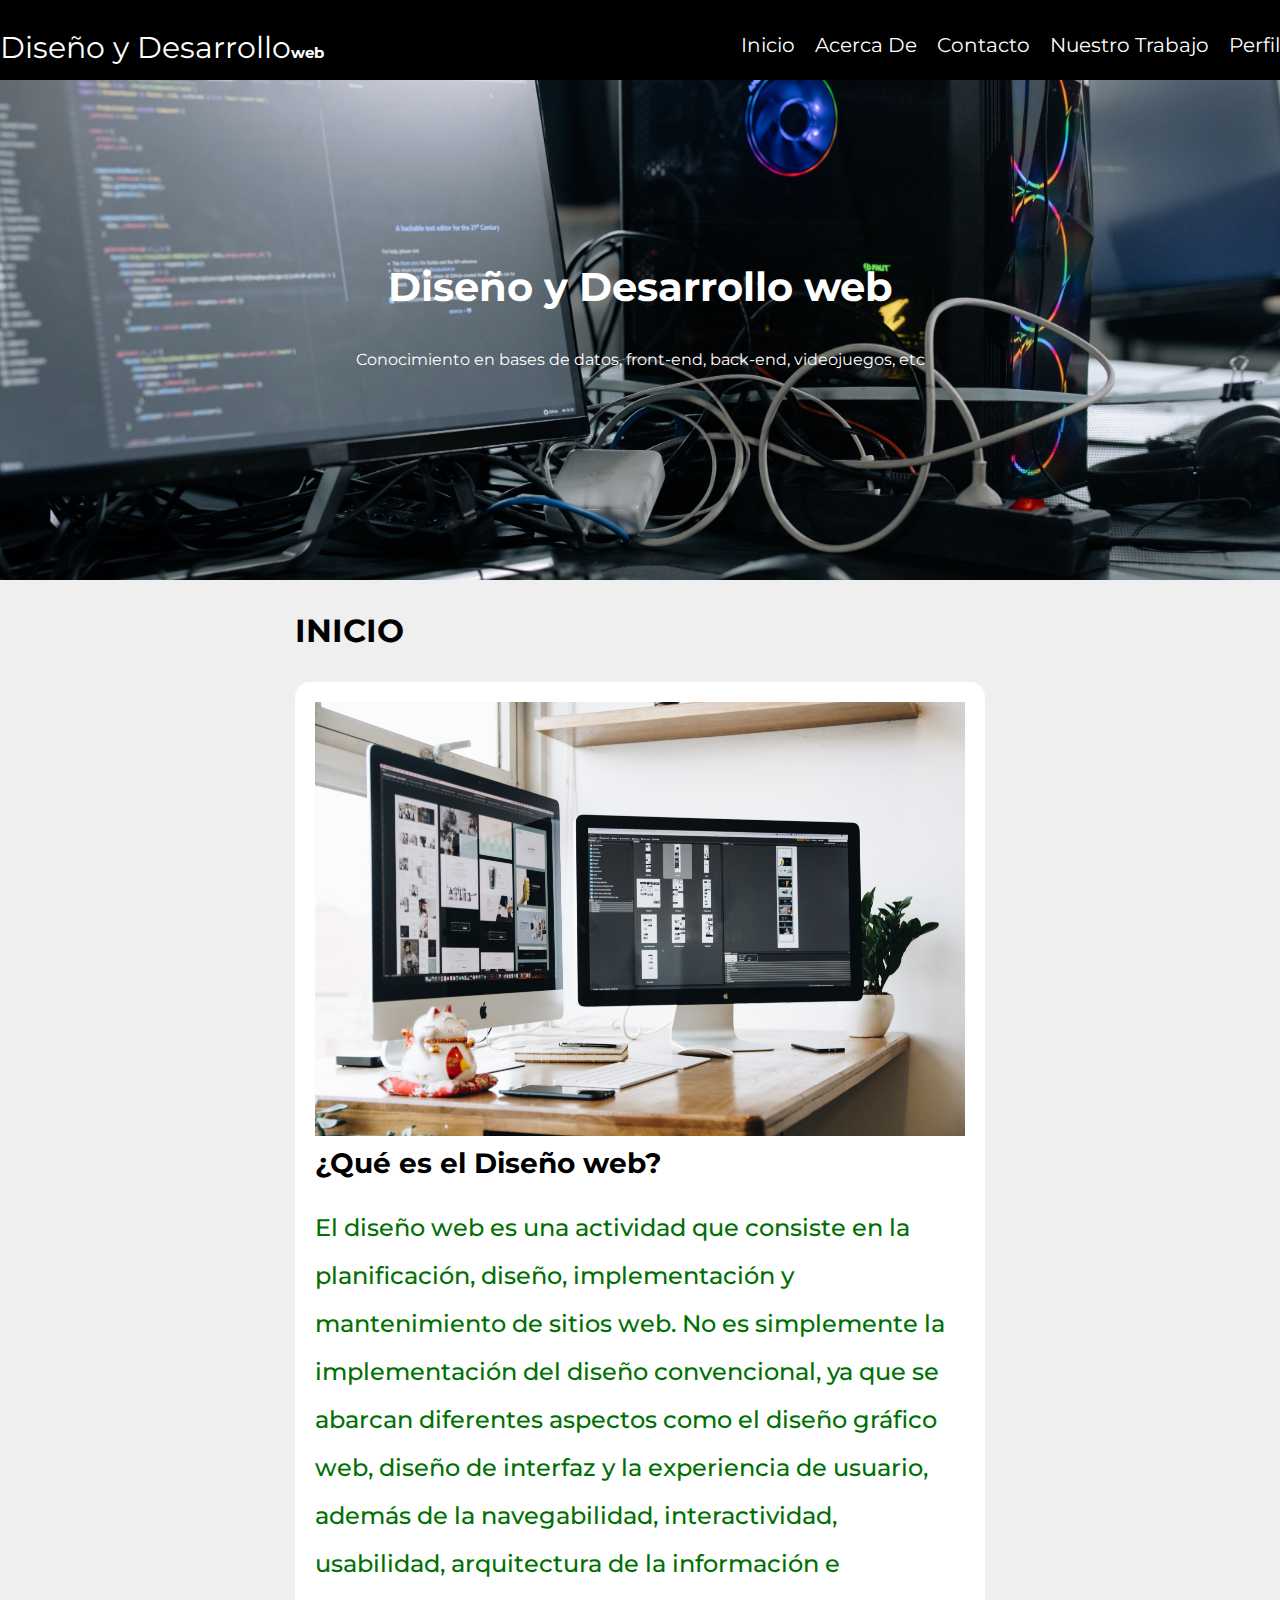
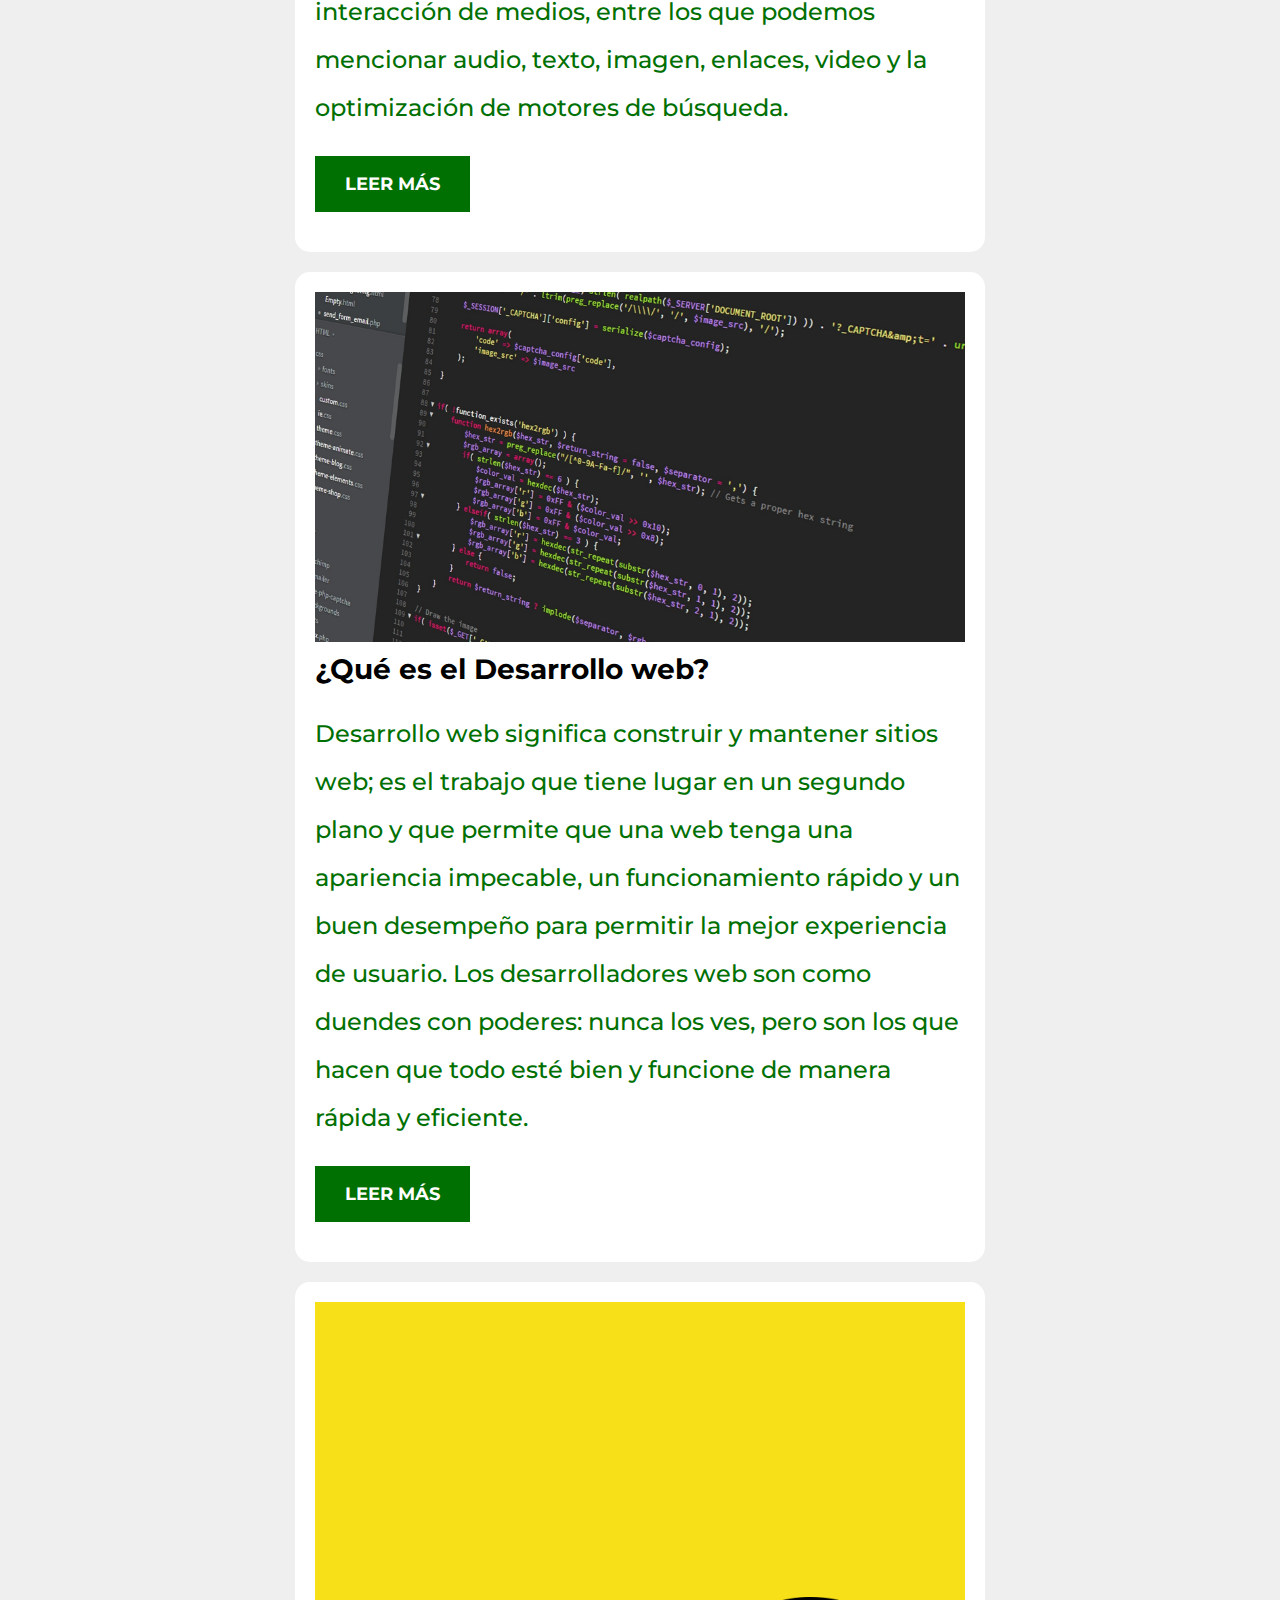
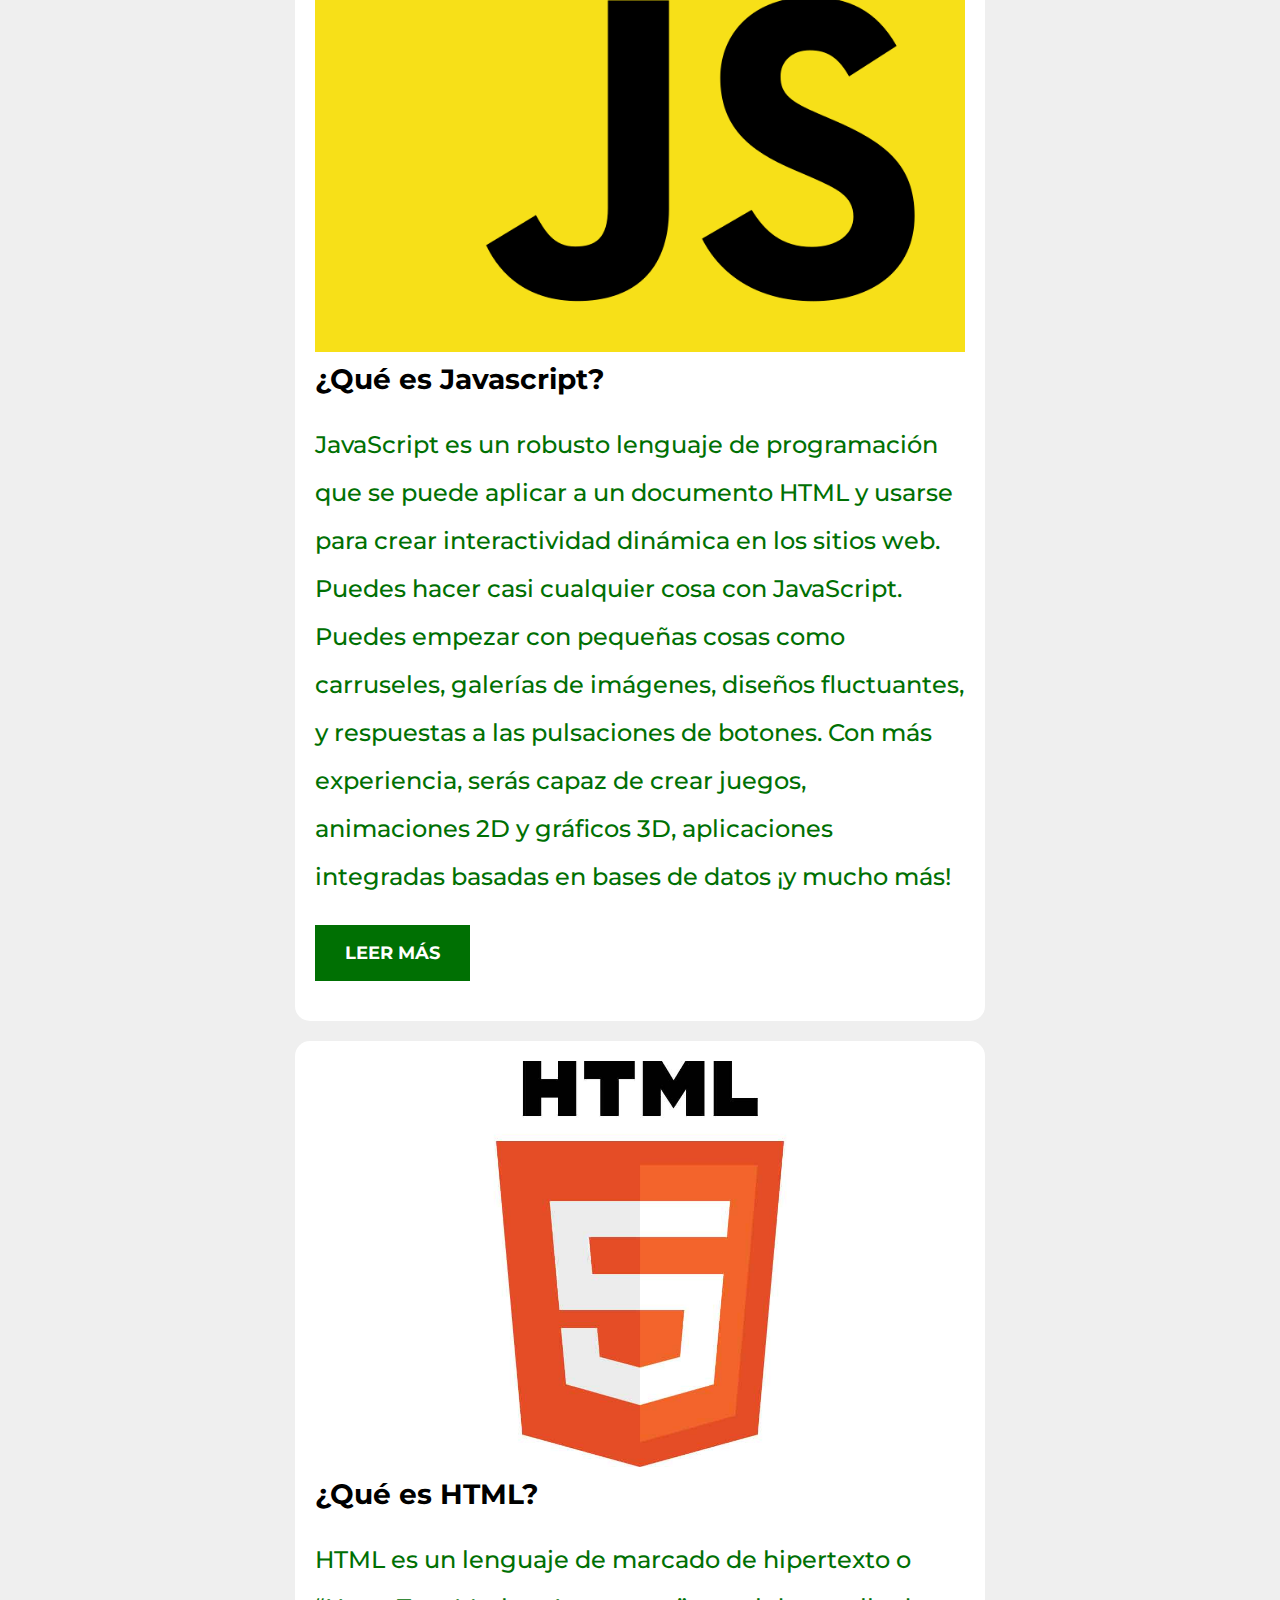
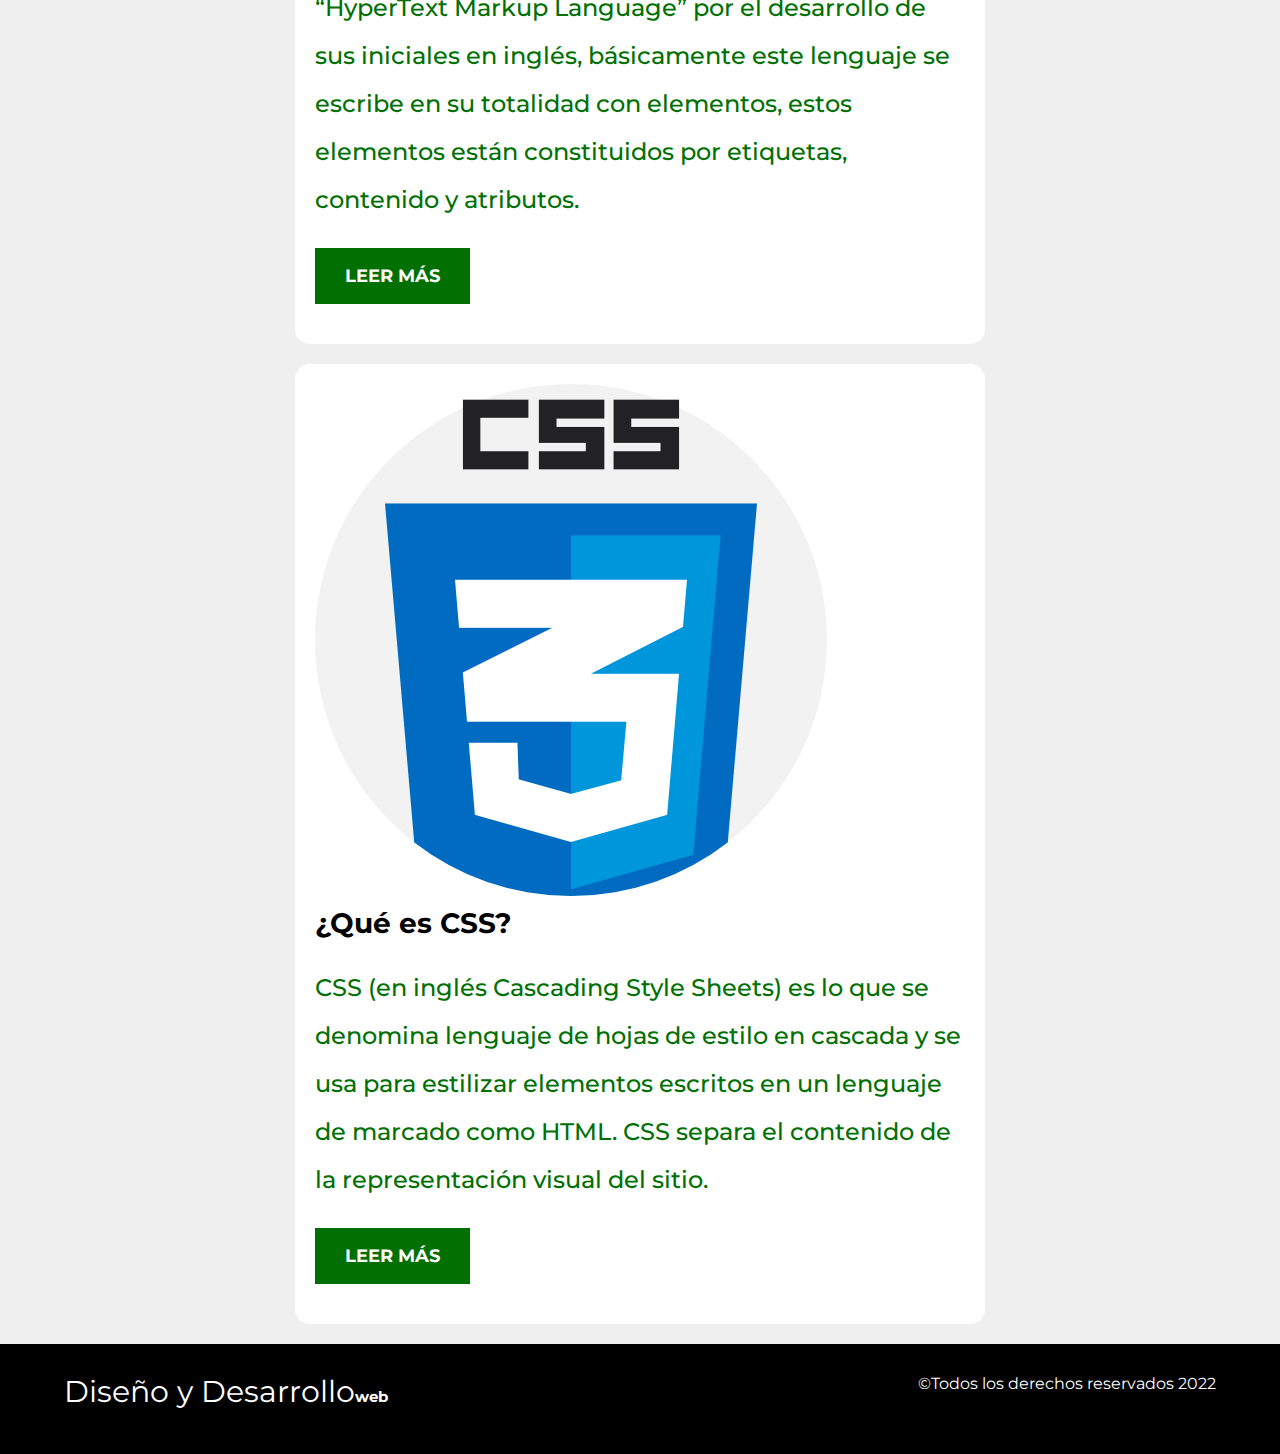
<file: TEMPLATES/index.html>
<!DOCTYPE html>
<html lang="en">
<head>
    <meta charset="UTF-8">
    <meta http-equiv="X-UA-Compatible" content="IE=edge">
    <meta name="viewport" content="width=device-width, initial-scale=1.0">
    <title>Inicio</title>
    <!--Fuente-->
    <link rel="preconnect" href="https://fonts.googleapis.com">
    <link rel="preconnect" href="https://fonts.gstatic.com" crossorigin>
    <link href="https://fonts.googleapis.com/css2?family=Montserrat:wght@400;700&display=swap" rel="stylesheet">
    <!--Estilos-->
    <link rel="stylesheet" href="../CSS/normalize.css">
    <link rel="stylesheet" href="../CSS/styles.css">
    <!--Favicon-->
    <link rel="apple-touch-icon" sizes="57x57" href="/IMG/favicon.ico/apple-icon-57x57.png">
    <link rel="apple-touch-icon" sizes="60x60" href="/IMG/favicon.ico/apple-icon-60x60.png">
    <link rel="apple-touch-icon" sizes="72x72" href="/IMG/favicon.ico/apple-icon-72x72.png">
    <link rel="apple-touch-icon" sizes="76x76" href="/IMG/favicon.ico/apple-icon-76x76.png">
    <link rel="apple-touch-icon" sizes="114x114" href="/IMG/favicon.ico/apple-icon-114x114.png">
    <link rel="apple-touch-icon" sizes="120x120" href="/IMG/favicon.ico/apple-icon-120x120.png">
    <link rel="apple-touch-icon" sizes="144x144" href="/IMG/favicon.ico/apple-icon-144x144.png">
    <link rel="apple-touch-icon" sizes="152x152" href="/IMG/favicon.ico/apple-icon-152x152.png">
    <link rel="apple-touch-icon" sizes="180x180" href="/IMG/favicon.ico/apple-icon-180x180.png">
    <link rel="icon" type="image/png" sizes="192x192"  href="/IMG/favicon.ico/android-icon-192x192.png">
    <link rel="icon" type="image/png" sizes="32x32" href="/IMG/favicon.ico/favicon-32x32.png">
    <link rel="icon" type="image/png" sizes="96x96" href="/IMG/favicon.ico/favicon-96x96.png">
    <link rel="icon" type="image/png" sizes="16x16" href="/IMG/favicon.ico/favicon-16x16.png">
    <link rel="manifest" href="/IMG/favicon.ico/manifest.json">
    <meta name="msapplication-TileColor" content="#ffffff">
    <meta name="msapplication-TileImage" content="/IMG/favicon.ico/ms-icon-144x144.png">
    <meta name="theme-color" content="#ffffff">
</head>
<body>
    <header class="header">
        <div class="barra">
            <a class="logo" href="index.html">
                <h1 class="logo__nombre no-margin centrar-texto">Diseño y Desarrollo<span class="logo__bold">web</span></h1>
            </a>

            <nav class="navegacion">
                <a href="index.html" class="nav-en">Inicio</a>
                <a href="AcercaDe.html" class="nav-en">Acerca De</a>
                <a href="Contacto.html" class="nav-en">Contacto</a>
                <a href="nuestro_trabajo.html" class="nav-en">Nuestro Trabajo</a>
                <a href="../PHP/Perfil.php" class="nav-en">Perfil</a>
            </nav>
        </div>

        <div class="header_img">
            <div class="hd-text">
                <h2>Diseño y Desarrollo web</h2>
                <p>Conocimiento en bases de datos, front-end, back-end, videojuegos, etc</p>
            </div>
        </div>
       
    </header>

    <div class="contendor contenido-principal">
        <main class="info">
            <h3>INICIO</h3>

            <article class="entrada">
                <div class="entrada__imagen">
                    <picture>
                        <img src="/IMG/program3.jpg" alt="imagen1">
                    </picture>
                </div>

                <div class="entrada-contenido">
                    <h4 class="no-margin">¿Qué es el Diseño web?</h4>
                    <p>El diseño web es una actividad que consiste en la planificación, diseño, implementación y mantenimiento de sitios web. No es simplemente la implementación del diseño convencional, ya que se abarcan diferentes aspectos como el diseño gráfico web, diseño de interfaz y la experiencia de usuario, además de la navegabilidad, interactividad, usabilidad, arquitectura de la información e interacción de medios, entre los que podemos mencionar audio, texto, imagen, enlaces, video y la optimización de motores de búsqueda.</p>
                    <a href="Entrada.html" class="boton">Leer más</a>
                </div>
            </article>

            <article class="entrada">
                <div class="entrada__imagen">
                    <picture>
                        <img src="/IMG/program4.jpg" alt="imagen2">
                    </picture>
                </div>

                <div class="entrada-contenido">
                    <h4 class="no-margin">¿Qué es el Desarrollo web?</h4>
                    <p>Desarrollo web significa construir y mantener sitios web; es el trabajo que tiene lugar en un segundo plano y que permite que una web tenga una apariencia impecable, un funcionamiento rápido y un buen desempeño para permitir la mejor experiencia de usuario. Los desarrolladores web son como duendes con poderes: nunca los ves, pero son los que hacen que todo esté bien y funcione de manera rápida y eficiente.</p>
                    <a href="#" class="boton">Leer más</a>
                </div>

            </article>

            <article class="entrada">
                <div class="entrada__imagen">
                    <picture>
                        <img src="/IMG/js.png" alt="JavaScript">
                    </picture>
                </div>

                <div class="entrada-contenido">
                    <h4 class="no-margin">¿Qué es Javascript?</h4>
                    <p>JavaScript es un robusto lenguaje de programación que se puede aplicar a un documento HTML y usarse para crear interactividad dinámica en los sitios web. Puedes hacer casi cualquier cosa con JavaScript. Puedes empezar con pequeñas cosas como carruseles, galerías de imágenes, diseños fluctuantes, y respuestas a las pulsaciones de botones. Con más experiencia, serás capaz de crear juegos, animaciones 2D y gráficos 3D, aplicaciones integradas basadas en bases de datos ¡y mucho más!</p>
                    <a href="#" class="boton">Leer más</a>
                </div>

            </article>

            <article class="entrada">
                <div class="entrada__imagen">
                    <picture>
                        <img src="/IMG/html3.jpeg" alt="html">
                    </picture>
                </div>

                <div class="entrada-contenido">
                    <h4 class="no-margin">¿Qué es HTML?</h4>
                    <p>HTML es un lenguaje de marcado de hipertexto o “HyperText Markup Language” por el desarrollo de sus iniciales en inglés, básicamente este lenguaje se escribe en su totalidad con elementos, estos elementos están constituidos por etiquetas, contenido y atributos.</p>
                    <a href="#" class="boton">Leer más</a>
                </div>

            </article>

            <article class="entrada">
                <div class="entrada__imagen">
                    <picture>
                        <img src="/IMG/css.png" alt="css">
                    </picture>
                </div>

                <div class="entrada-contenido">
                    <h4 class="no-margin">¿Qué es CSS?</h4>
                    <p>CSS (en inglés Cascading Style Sheets) es lo que se denomina lenguaje de hojas de estilo en cascada y se usa para estilizar elementos escritos en un lenguaje de marcado como HTML. CSS separa el contenido de la representación visual del sitio.</p>
                    <a href="#" class="boton">Leer más</a>
                </div>

            </article>



        </main>
      
    </div>

    <footer class="footer">
        <div class="contenedor barra">
            <a class="logo" href="index.html">
                <h1 class="logo__nombre no-margin centrar-texto">Diseño y Desarrollo<span class="logo__bold">web</span></h1>
            </a>

            <p class="no-margin centrar-texto">
                ©Todos los derechos reservados 2022
            </p>
        </div>
    </footer>



    <script src="/JS/funciones.js" type="text/javascript"></script>
</body>
</html>
</file>
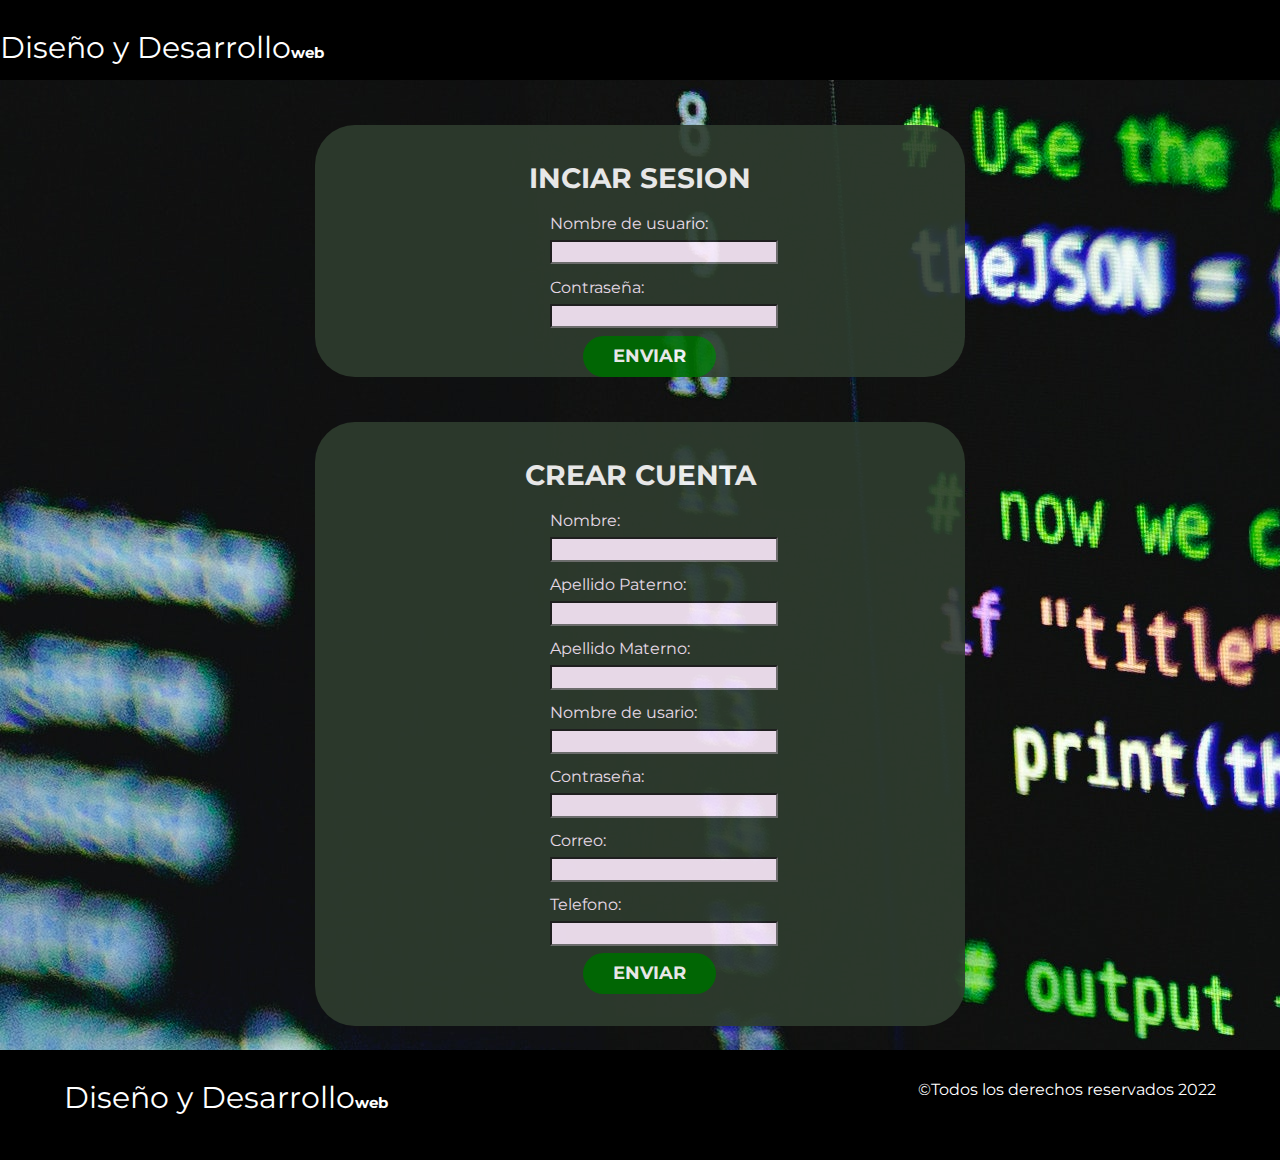
<file: TEMPLATES/Acceso.html>
<html lang="en">
<head>
    <meta charset="UTF-8">
    <meta http-equiv="X-UA-Compatible" content="IE=edge">
    <meta name="viewport" content="width=device-width, initial-scale=1.0">
    <title>Acceso</title>
    <link rel="preconnect" href="https://fonts.googleapis.com">
    <link rel="preconnect" href="https://fonts.gstatic.com" crossorigin>
    <link href="https://fonts.googleapis.com/css2?family=Montserrat:wght@400;700&display=swap" rel="stylesheet">
    <link rel="stylesheet" href="../CSS/normalize.css">
    <link rel="stylesheet" href="../CSS/styles.css">
    <link rel="stylesheet" href="../CSS/acceso.css">
    <link rel="apple-touch-icon" sizes="57x57" href="/IMG/favicon.ico/apple-icon-57x57.png">
    <link rel="apple-touch-icon" sizes="60x60" href="/IMG/favicon.ico/apple-icon-60x60.png">
    <link rel="apple-touch-icon" sizes="72x72" href="/IMG/favicon.ico/apple-icon-72x72.png">
    <link rel="apple-touch-icon" sizes="76x76" href="/IMG/favicon.ico/apple-icon-76x76.png">
    <link rel="apple-touch-icon" sizes="114x114" href="/IMG/favicon.ico/apple-icon-114x114.png">
    <link rel="apple-touch-icon" sizes="120x120" href="/IMG/favicon.ico/apple-icon-120x120.png">
    <link rel="apple-touch-icon" sizes="144x144" href="/IMG/favicon.ico/apple-icon-144x144.png">
    <link rel="apple-touch-icon" sizes="152x152" href="/IMG/favicon.ico/apple-icon-152x152.png">
    <link rel="apple-touch-icon" sizes="180x180" href="/IMG/favicon.ico/apple-icon-180x180.png">
    <link rel="icon" type="image/png" sizes="192x192"  href="/IMG/favicon.ico/android-icon-192x192.png">
    <link rel="icon" type="image/png" sizes="32x32" href="/IMG/favicon.ico/favicon-32x32.png">
    <link rel="icon" type="image/png" sizes="96x96" href="/IMG/favicon.ico/favicon-96x96.png">
    <link rel="icon" type="image/png" sizes="16x16" href="/IMG/favicon.ico/favicon-16x16.png">
    <link rel="manifest" href="/IMG/favicon.ico/manifest.json">
    <meta name="msapplication-TileColor" content="#ffffff">
    <meta name="msapplication-TileImage" content="/IMG/favicon.ico/ms-icon-144x144.png">
    <meta name="theme-color" content="#ffffff">
</head>
<body>
    <header class="header">
        <div class="barra">
            <a class="logo" href="#">
                <h1 class="logo__nombre no-margin centrar-texto">Diseño y Desarrollo<span class="logo__bold">web</span></h1>
            </a>

            <nav class="navegacion">
            </nav>
        </div>
    </header>
    <div id="Iniciar_sesion">
        <form id="formulario" action="./../PHP/formularios.php" method="post">
            <h4>Inciar Sesion</h4>
            <div id="usuario-sesion">
                <label for="Nombre de usuario">Nombre de usuario:</label><br>
                <input type="text" name="usuario"><br>
            </div>
            
            <div id="Sesion-password">
                <label for="Contraseña">Contraseña:</label><br>
                <input type="password" name="contraseña"><br>
            </div>
            
            <a href=""><button class="boton">Enviar</button></a>
        </form>
        
    </div>

    <div id="Crear_cuenta">
        <form action="./../PHP/formularios.php" method="post">
            <h4>Crear cuenta</h4>
            <label for="Nombre">Nombre:</label><br>
            <input type="text" name="Nombre"><br>
            <label for="Apellido Paterno">Apellido Paterno:</label><br>
            <input type="text" name="Apepa"><br>
            <label for="Apellido Materno">Apellido Materno:</label><br>
            <input type="text" name="Apema"><br>
            <label for="Nombre de usuario">Nombre de usario:</label><br>
            <input type="text" name="Usuario"><br>
            <label for="Contraseña">Contraseña:</label><br>
            <input type="contraseña" name="Contraseña"><br>
            <label for="Correo">Correo:</label><br>
            <input type="email" name="Correo"><br>
            <label for="Telefono">Telefono:</label><br>
            <input type="number" name="Telefono"><br>
            <a href=""><button class="boton" name="Boton">Enviar</button><br></a>
        </form>
    </div>
    <br>
    <br>


    <footer class="footer ft">
        <div class="contenedor barra">
            <a class="logo" href="#">
                <h1 class="logo__nombre no-margin centrar-texto">Diseño y Desarrollo<span class="logo__bold">web</span></h1>
            </a>

            <p class="no-margin centrar-texto">
                ©Todos los derechos reservados 2022
            </p>
        </div>
    </footer>

    <script src="../JS/funciones.js"></script>
</body>
</html>
</file>
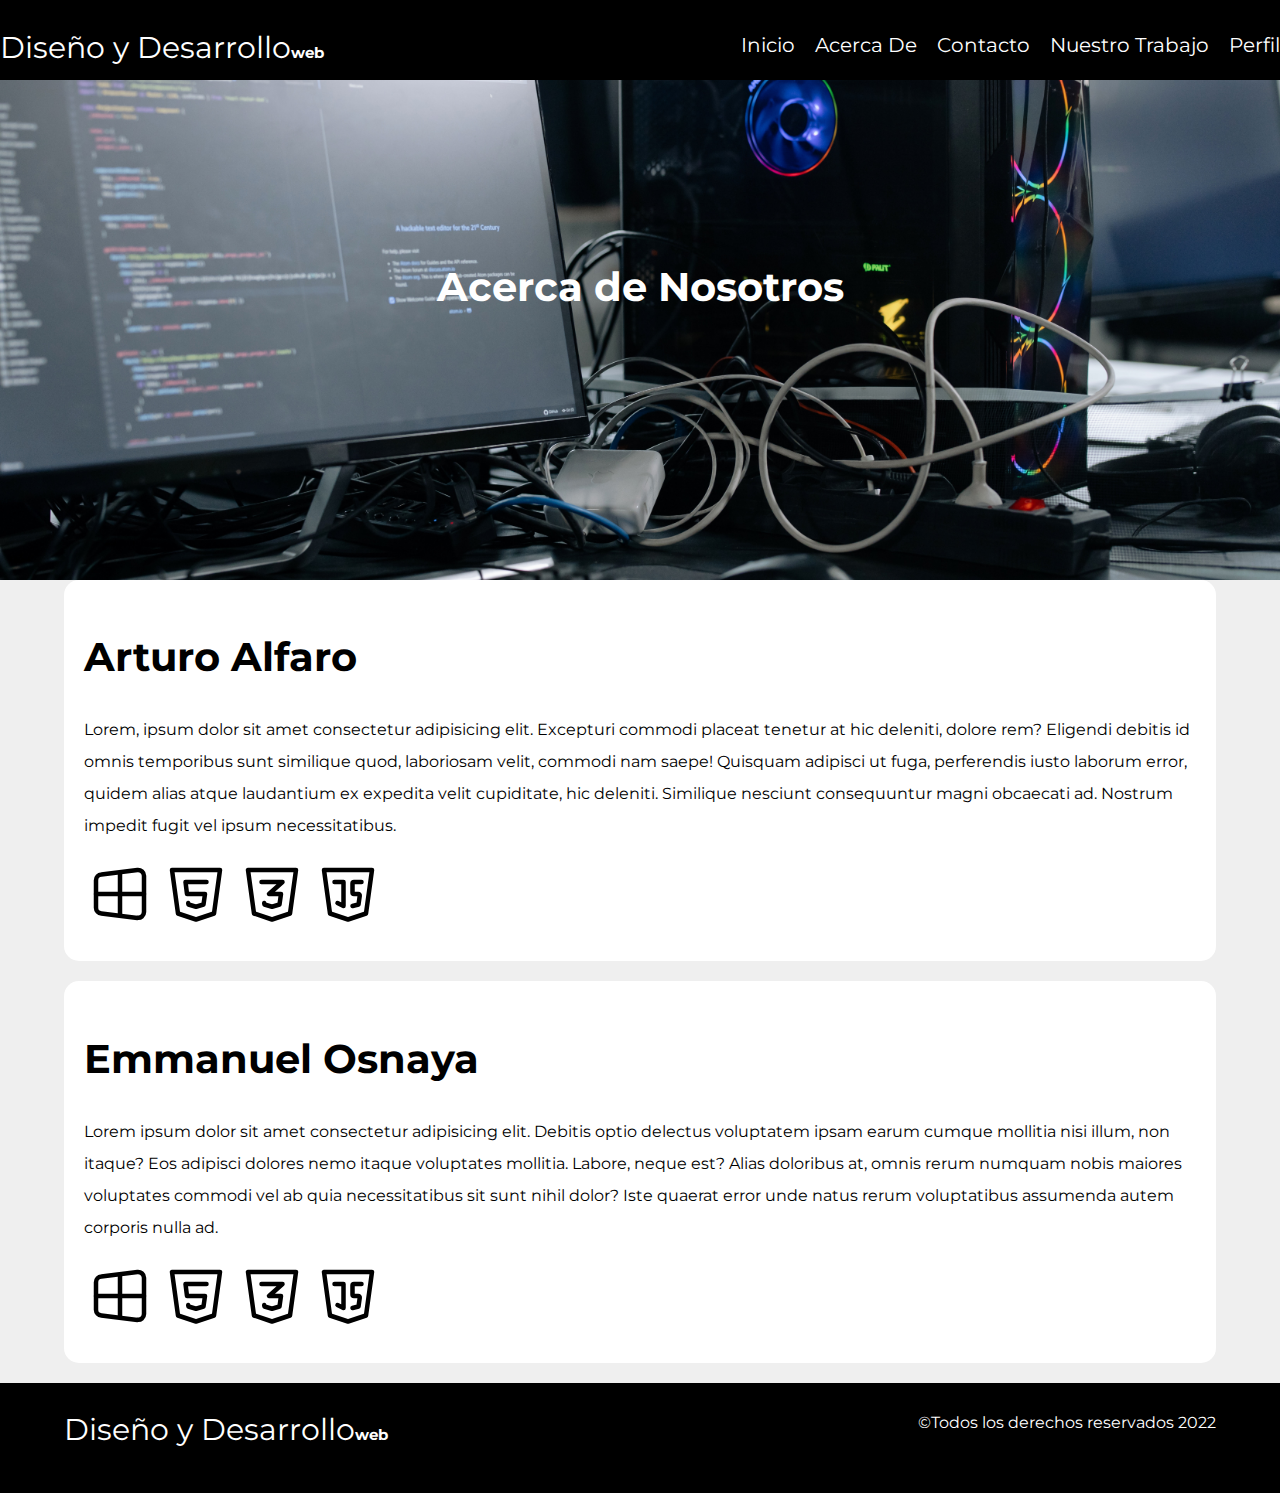
<file: TEMPLATES/AcercaDe.html>
<!DOCTYPE html>
<html lang="en">
<head>
    <meta charset="UTF-8">
    <meta http-equiv="X-UA-Compatible" content="IE=edge">
    <meta name="viewport" content="width=device-width, initial-scale=1.0">
    <title>AcercaDe</title>
    <link rel="preconnect" href="https://fonts.googleapis.com">
    <link rel="preconnect" href="https://fonts.gstatic.com" crossorigin>
    <link href="https://fonts.googleapis.com/css2?family=Montserrat:wght@400;700&display=swap" rel="stylesheet">
    <link rel="stylesheet" href="../CSS/normalize.css">
    <link rel="stylesheet" href="../CSS/styles.css">
    <link rel="apple-touch-icon" sizes="57x57" href="/IMG/favicon.ico/apple-icon-57x57.png">
    <link rel="apple-touch-icon" sizes="60x60" href="/IMG/favicon.ico/apple-icon-60x60.png">
    <link rel="apple-touch-icon" sizes="72x72" href="/IMG/favicon.ico/apple-icon-72x72.png">
    <link rel="apple-touch-icon" sizes="76x76" href="/IMG/favicon.ico/apple-icon-76x76.png">
    <link rel="apple-touch-icon" sizes="114x114" href="/IMG/favicon.ico/apple-icon-114x114.png">
    <link rel="apple-touch-icon" sizes="120x120" href="/IMG/favicon.ico/apple-icon-120x120.png">
    <link rel="apple-touch-icon" sizes="144x144" href="/IMG/favicon.ico/apple-icon-144x144.png">
    <link rel="apple-touch-icon" sizes="152x152" href="/IMG/favicon.ico/apple-icon-152x152.png">
    <link rel="apple-touch-icon" sizes="180x180" href="/IMG/favicon.ico/apple-icon-180x180.png">
    <link rel="icon" type="image/png" sizes="192x192"  href="/IMG/favicon.ico/android-icon-192x192.png">
    <link rel="icon" type="image/png" sizes="32x32" href="/IMG/favicon.ico/favicon-32x32.png">
    <link rel="icon" type="image/png" sizes="96x96" href="/IMG/favicon.ico/favicon-96x96.png">
    <link rel="icon" type="image/png" sizes="16x16" href="/IMG/favicon.ico/favicon-16x16.png">
    <link rel="manifest" href="/IMG/favicon.ico/manifest.json">
    <meta name="msapplication-TileColor" content="#ffffff">
    <meta name="msapplication-TileImage" content="/IMG/favicon.ico/ms-icon-144x144.png">
    <meta name="theme-color" content="#ffffff">
</head>
<body>
    <header class="header">
        <div class="barra">
            <a class="logo" href="index.html">
                <h1 class="logo__nombre no-margin centrar-texto">Diseño y Desarrollo<span class="logo__bold">web</span></h1>
            </a>

            <nav class="navegacion">
                <a href="index.html" class="nav-en">Inicio</a>
                <a href="AcercaDe.html" class="nav-en">Acerca De</a>
                <a href="Contacto.html" class="nav-en">Contacto</a>
                <a href="nuestro_trabajo.html" class="nav-en">Nuestro Trabajo</a>
                <a href="../PHP/Perfil.php" class="nav-en">Perfil</a>
            </nav>
        </div>

        <div class="header_img">
            <div class="hd-text">
                <h2>Acerca de Nosotros</h2>
            </div>
        </div>
       
    </header>

    <div class="contenedor">
        <section class=" entrada Bio">
            <h2>Arturo Alfaro</h2>
            <p>Lorem, ipsum dolor sit amet consectetur adipisicing elit. Excepturi commodi placeat tenetur at hic deleniti, dolore rem? Eligendi debitis id omnis temporibus sunt similique quod, laboriosam velit, commodi nam saepe!
            Quisquam adipisci ut fuga, perferendis iusto laborum error, quidem alias atque laudantium ex expedita velit cupiditate, hic deleniti. Similique nesciunt consequuntur magni obcaecati ad. Nostrum impedit fugit vel ipsum necessitatibus.</p>
            <svg xmlns="http://www.w3.org/2000/svg" class="icon icon-tabler icon-tabler-brand-windows" width="72" height="72" viewBox="0 0 24 24" stroke-width="1.5" stroke="#000000" fill="none" stroke-linecap="round" stroke-linejoin="round">
                <path stroke="none" d="M0 0h24v24H0z" fill="none"/>
                <path d="M17.8 20l-12 -1.5c-1 -.1 -1.8 -.9 -1.8 -1.9v-9.2c0 -1 .8 -1.8 1.8 -1.9l12 -1.5c1.2 -.1 2.2 .8 2.2 1.9v12.1c0 1.2 -1.1 2.1 -2.2 1.9z" />
                <line x1="12" y1="5" x2="12" y2="19" />
                <line x1="4" y1="12" x2="20" y2="12" />
            </svg>
            <svg xmlns="http://www.w3.org/2000/svg" class="icon icon-tabler icon-tabler-brand-html5" width="72" height="72" viewBox="0 0 24 24" stroke-width="1.5" stroke="#000000" fill="none" stroke-linecap="round" stroke-linejoin="round">
                <path stroke="none" d="M0 0h24v24H0z" fill="none"/>
                <path d="M20 4l-2 14.5l-6 2l-6 -2l-2 -14.5z" />
                <path d="M15.5 8h-7l.5 4h6l-.5 3.5l-2.5 .75l-2.5 -.75l-.1 -.5" />
            </svg>
            <svg xmlns="http://www.w3.org/2000/svg" class="icon icon-tabler icon-tabler-brand-css3" width="72" height="72" viewBox="0 0 24 24" stroke-width="1.5" stroke="#000000" fill="none" stroke-linecap="round" stroke-linejoin="round">
                <path stroke="none" d="M0 0h24v24H0z" fill="none"/>
                <path d="M20 4l-2 14.5l-6 2l-6 -2l-2 -14.5z" />
                <path d="M8.5 8h7l-4.5 4h4l-.5 3.5l-2.5 .75l-2.5 -.75l-.1 -.5" />
            </svg>
            <svg xmlns="http://www.w3.org/2000/svg" class="icon icon-tabler icon-tabler-brand-javascript" width="72" height="72" viewBox="0 0 24 24" stroke-width="1.5" stroke="#000000" fill="none" stroke-linecap="round" stroke-linejoin="round">
                <path stroke="none" d="M0 0h24v24H0z" fill="none"/>
                <path d="M20 4l-2 14.5l-6 2l-6 -2l-2 -14.5z" />
                <path d="M7.5 8h3v8l-2 -1" />
                <path d="M16.5 8h-2.5a0.5 .5 0 0 0 -.5 .5v3a0.5 .5 0 0 0 .5 .5h1.423a0.5 .5 0 0 1 .495 .57l-.418 2.93l-2 .5" />
            </svg>
        </section>


        <section class="entrada Bio">
            <h2>Emmanuel Osnaya</h2>
            <p>Lorem ipsum dolor sit amet consectetur adipisicing elit. Debitis optio delectus voluptatem ipsam earum cumque mollitia nisi illum, non itaque? Eos adipisci dolores nemo itaque voluptates mollitia. Labore, neque est?
            Alias doloribus at, omnis rerum numquam nobis maiores voluptates commodi vel ab quia necessitatibus sit sunt nihil dolor? Iste quaerat error unde natus rerum voluptatibus assumenda autem corporis nulla ad.</p>
            <svg xmlns="http://www.w3.org/2000/svg" class="icon icon-tabler icon-tabler-brand-windows" width="72" height="72" viewBox="0 0 24 24" stroke-width="1.5" stroke="#000000" fill="none" stroke-linecap="round" stroke-linejoin="round">
                <path stroke="none" d="M0 0h24v24H0z" fill="none"/>
                <path d="M17.8 20l-12 -1.5c-1 -.1 -1.8 -.9 -1.8 -1.9v-9.2c0 -1 .8 -1.8 1.8 -1.9l12 -1.5c1.2 -.1 2.2 .8 2.2 1.9v12.1c0 1.2 -1.1 2.1 -2.2 1.9z" />
                <line x1="12" y1="5" x2="12" y2="19" />
                <line x1="4" y1="12" x2="20" y2="12" />
            </svg>
            <svg xmlns="http://www.w3.org/2000/svg" class="icon icon-tabler icon-tabler-brand-html5" width="72" height="72" viewBox="0 0 24 24" stroke-width="1.5" stroke="#000000" fill="none" stroke-linecap="round" stroke-linejoin="round">
                <path stroke="none" d="M0 0h24v24H0z" fill="none"/>
                <path d="M20 4l-2 14.5l-6 2l-6 -2l-2 -14.5z" />
                <path d="M15.5 8h-7l.5 4h6l-.5 3.5l-2.5 .75l-2.5 -.75l-.1 -.5" />
            </svg>
            <svg xmlns="http://www.w3.org/2000/svg" class="icon icon-tabler icon-tabler-brand-css3" width="72" height="72" viewBox="0 0 24 24" stroke-width="1.5" stroke="#000000" fill="none" stroke-linecap="round" stroke-linejoin="round">
                <path stroke="none" d="M0 0h24v24H0z" fill="none"/>
                <path d="M20 4l-2 14.5l-6 2l-6 -2l-2 -14.5z" />
                <path d="M8.5 8h7l-4.5 4h4l-.5 3.5l-2.5 .75l-2.5 -.75l-.1 -.5" />
            </svg>
            <svg xmlns="http://www.w3.org/2000/svg" class="icon icon-tabler icon-tabler-brand-javascript" width="72" height="72" viewBox="0 0 24 24" stroke-width="1.5" stroke="#000000" fill="none" stroke-linecap="round" stroke-linejoin="round">
                <path stroke="none" d="M0 0h24v24H0z" fill="none"/>
                <path d="M20 4l-2 14.5l-6 2l-6 -2l-2 -14.5z" />
                <path d="M7.5 8h3v8l-2 -1" />
                <path d="M16.5 8h-2.5a0.5 .5 0 0 0 -.5 .5v3a0.5 .5 0 0 0 .5 .5h1.423a0.5 .5 0 0 1 .495 .57l-.418 2.93l-2 .5" />
            </svg>
        </section>

    </div>

    

    <footer class="footer">
        <div class="contenedor barra">
            <a class="logo" href="index.html">
                <h1 class="logo__nombre no-margin centrar-texto">Diseño y Desarrollo<span class="logo__bold">web</span></h1>
            </a>

            <p class="no-margin centrar-texto">
                ©Todos los derechos reservados 2022
            </p>
        </div>
    </footer>



    <script src="/JS/funciones.js" type="text/javascript"></script>
</body>
</html>
</file>
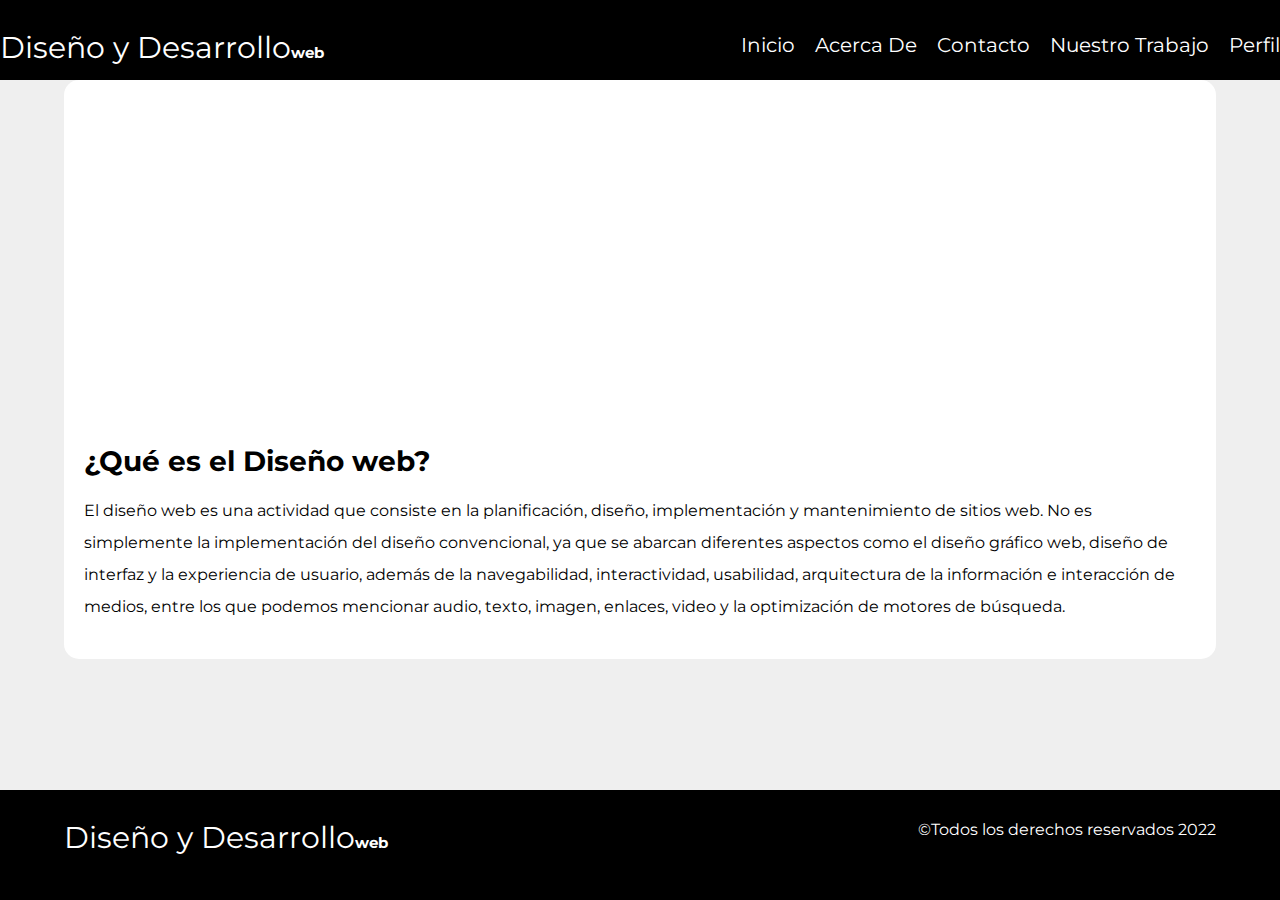
<file: TEMPLATES/Entrada.html>
<!DOCTYPE html>
<html lang="en">
<head>
    <meta charset="UTF-8">
    <meta http-equiv="X-UA-Compatible" content="IE=edge">
    <meta name="viewport" content="width=device-width, initial-scale=1.0">
    <title>Articulo</title>
    <!--Funetes-->
    <link rel="preconnect" href="https://fonts.googleapis.com">
    <link rel="preconnect" href="https://fonts.gstatic.com" crossorigin>
    <link href="https://fonts.googleapis.com/css2?family=Montserrat:wght@400;700&display=swap" rel="stylesheet">
    <!---->
    <link rel="stylesheet" href="../CSS/normalize.css">
    <link rel="stylesheet" href="../CSS/styles.css">
    <!--Favicon-->
    <link rel="apple-touch-icon" sizes="57x57" href="/IMG/favicon.ico/apple-icon-57x57.png">
    <link rel="apple-touch-icon" sizes="60x60" href="/IMG/favicon.ico/apple-icon-60x60.png">
    <link rel="apple-touch-icon" sizes="72x72" href="/IMG/favicon.ico/apple-icon-72x72.png">
    <link rel="apple-touch-icon" sizes="76x76" href="/IMG/favicon.ico/apple-icon-76x76.png">
    <link rel="apple-touch-icon" sizes="114x114" href="/IMG/favicon.ico/apple-icon-114x114.png">
    <link rel="apple-touch-icon" sizes="120x120" href="/IMG/favicon.ico/apple-icon-120x120.png">
    <link rel="apple-touch-icon" sizes="144x144" href="/IMG/favicon.ico/apple-icon-144x144.png">
    <link rel="apple-touch-icon" sizes="152x152" href="/IMG/favicon.ico/apple-icon-152x152.png">
    <link rel="apple-touch-icon" sizes="180x180" href="/IMG/favicon.ico/apple-icon-180x180.png">
    <link rel="icon" type="image/png" sizes="192x192"  href="/IMG/favicon.ico/android-icon-192x192.png">
    <link rel="icon" type="image/png" sizes="32x32" href="/IMG/favicon.ico/favicon-32x32.png">
    <link rel="icon" type="image/png" sizes="96x96" href="/IMG/favicon.ico/favicon-96x96.png">
    <link rel="icon" type="image/png" sizes="16x16" href="/IMG/favicon.ico/favicon-16x16.png">
    <link rel="manifest" href="/IMG/favicon.ico/manifest.json">
    <meta name="msapplication-TileColor" content="#ffffff">
    <meta name="msapplication-TileImage" content="/IMG/favicon.ico/ms-icon-144x144.png">
    <meta name="theme-color" content="#ffffff">

</head>
<body>
    <!--Header-->
    <header class="header">
        <!--Barra-->
        <div class="barra">
            <a class="logo" href="index.html">
                <!--Texto-->
                <h1 class="logo__nombre no-margin centrar-texto">Diseño y Desarrollo<span class="logo__bold">web</span></h1>
            </a>

            <!--Navegacion-->
            <nav class="navegacion">
                <a href="index.html" class="nav-en">Inicio</a>
                <a href="AcercaDe.html" class="nav-en">Acerca De</a>
                <a href="Contacto.html" class="nav-en">Contacto</a>
                <a href="nuestro_trabajo.html" class="nav-en">Nuestro Trabajo</a>
                <a href="../PHP/Perfil.php" class="nav-en">Perfil</a>
            </nav>
        </div> <!--Cierre Barra-->
    </header>

    <div class="contenedor">
        <article class="entrada">
            <div class="youtube">
                <div class="entrada-video">
                    <iframe class="video"src="https://www.youtube.com/embed/dFhXYlMeTSA" title="YouTube video player" frameborder="0" allow="accelerometer; autoplay; clipboard-write; encrypted-media; gyroscope; picture-in-picture" allowfullscreen></iframe>
                </div>
            </div>
            <br>
            

            <div class="entrada-contenido">
                <h4 class="no-margin">¿Qué es el Diseño web?</h4>
                <p>El diseño web es una actividad que consiste en la planificación, diseño, implementación y mantenimiento de sitios web. No es simplemente la implementación del diseño convencional, ya que se abarcan diferentes aspectos como el diseño gráfico web, diseño de interfaz y la experiencia de usuario, además de la navegabilidad, interactividad, usabilidad, arquitectura de la información e interacción de medios, entre los que podemos mencionar audio, texto, imagen, enlaces, video y la optimización de motores de búsqueda.</p>
            </div>
        </article>





    </div>



         







    <footer class="footer">
        <div class="contenedor barra">
            <a class="logo" href="index.html">
                <h1 class="logo__nombre no-margin centrar-texto">Diseño y Desarrollo<span class="logo__bold">web</span></h1>
            </a>

            <p class="no-margin centrar-texto">
                ©Todos los derechos reservados 2022
            </p>
        </div>
    </footer>
    <script src="/JS/funciones.js" type="text/javascript"></script>
</body>
</html>
</file>
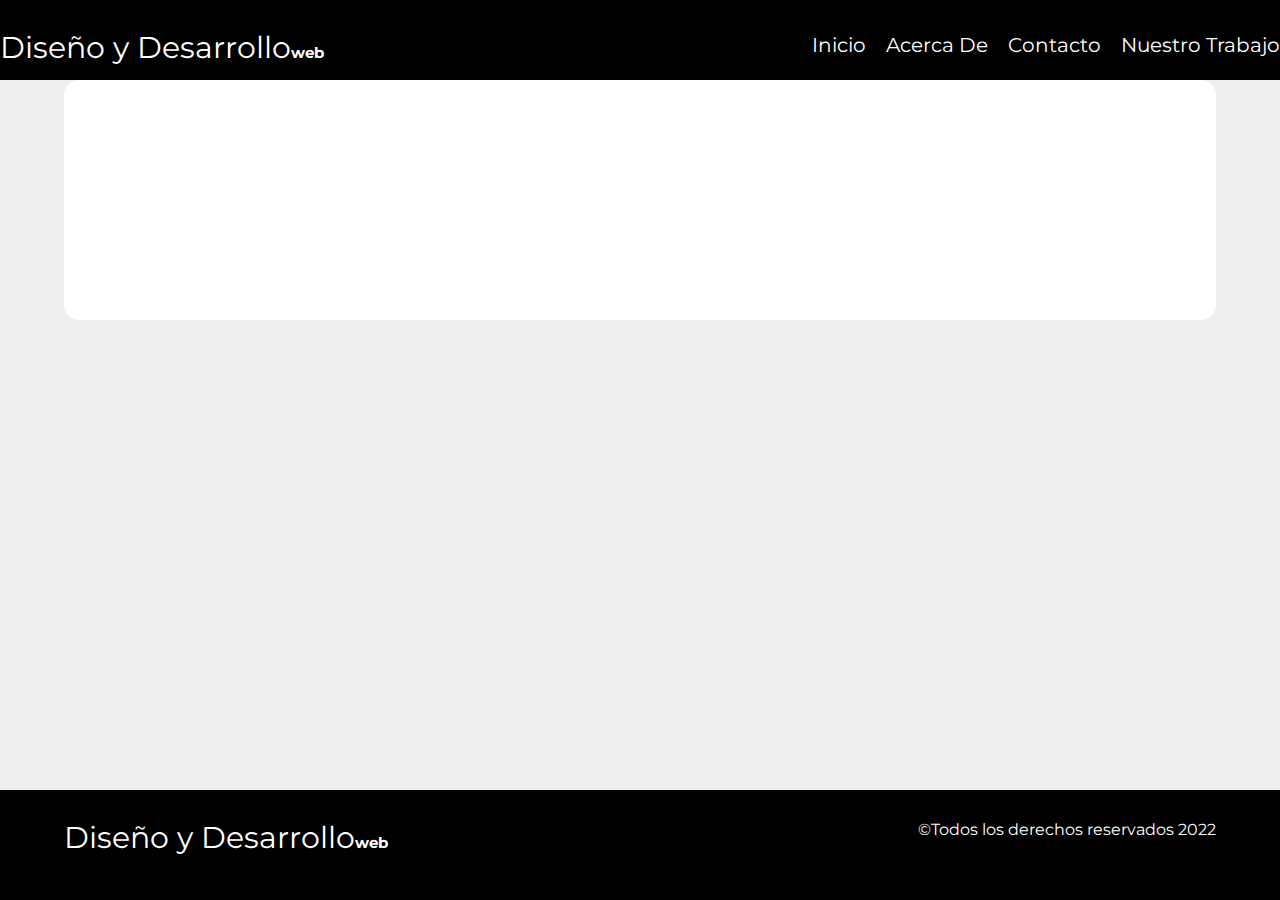
<file: TEMPLATES/Perfil.html>
<!DOCTYPE html>
<html lang="en">
<head>
    <meta charset="UTF-8">
    <meta http-equiv="X-UA-Compatible" content="IE=edge">
    <meta name="viewport" content="width=device-width, initial-scale=1.0">
    <title>Document</title>
    <!--Funetes-->
    <link rel="preconnect" href="https://fonts.googleapis.com">
    <link rel="preconnect" href="https://fonts.gstatic.com" crossorigin>
    <link href="https://fonts.googleapis.com/css2?family=Montserrat:wght@400;700&display=swap" rel="stylesheet">
    <!-- CSS only -->
    <link href="https://cdn.jsdelivr.net/npm/bootstrap@5.1.3/dist/css/bootstrap.min.css" rel="stylesheet" integrity="sha384-1BmE4kWBq78iYhFldvKuhfTAU6auU8tT94WrHftjDbrCEXSU1oBoqyl2QvZ6jIW3" crossorigin="anonymous">
    <link rel="stylesheet" href="../CSS/normalize.css">
    <link rel="stylesheet" href="../CSS/styles.css">

    <!--Favicon-->
    <link rel="apple-touch-icon" sizes="57x57" href="/IMG/favicon.ico/apple-icon-57x57.png">
    <link rel="apple-touch-icon" sizes="60x60" href="/IMG/favicon.ico/apple-icon-60x60.png">
    <link rel="apple-touch-icon" sizes="72x72" href="/IMG/favicon.ico/apple-icon-72x72.png">
    <link rel="apple-touch-icon" sizes="76x76" href="/IMG/favicon.ico/apple-icon-76x76.png">
    <link rel="apple-touch-icon" sizes="114x114" href="/IMG/favicon.ico/apple-icon-114x114.png">
    <link rel="apple-touch-icon" sizes="120x120" href="/IMG/favicon.ico/apple-icon-120x120.png">
    <link rel="apple-touch-icon" sizes="144x144" href="/IMG/favicon.ico/apple-icon-144x144.png">
    <link rel="apple-touch-icon" sizes="152x152" href="/IMG/favicon.ico/apple-icon-152x152.png">
    <link rel="apple-touch-icon" sizes="180x180" href="/IMG/favicon.ico/apple-icon-180x180.png">
    <link rel="icon" type="image/png" sizes="192x192"  href="/IMG/favicon.ico/android-icon-192x192.png">
    <link rel="icon" type="image/png" sizes="32x32" href="/IMG/favicon.ico/favicon-32x32.png">
    <link rel="icon" type="image/png" sizes="96x96" href="/IMG/favicon.ico/favicon-96x96.png">
    <link rel="icon" type="image/png" sizes="16x16" href="/IMG/favicon.ico/favicon-16x16.png">
    <link rel="manifest" href="/IMG/favicon.ico/manifest.json">
    <meta name="msapplication-TileColor" content="#ffffff">
    <meta name="msapplication-TileImage" content="/IMG/favicon.ico/ms-icon-144x144.png">
    <meta name="theme-color" content="#ffffff">

</head>
<body>
    <!--Header-->
    <header class="header">
        <!--Barra-->
        <div class="barra">
            <a class="logo" href="index.html">
                <!--Texto-->
                <h1 class="logo__nombre no-margin centrar-texto">Diseño y Desarrollo<span class="logo__bold">web</span></h1>
            </a>

            <!--Navegacion-->
            <nav class="navegacion">
                <a href="index.html" class="nav-en">Inicio</a>
                <a href="AcercaDe.html" class="nav-en">Acerca De</a>
                <a href="Contacto.html" class="nav-en">Contacto</a>
                <a href="nuestro_trabajo.html" class="nav-en">Nuestro Trabajo</a>
            </nav>
        </div> <!--Cierre Barra-->
       
    </header>

    <main class="contenedor entrada">

        <div class="perfil-grid">
            <aside>
                <div class="perfil-imagen">

                </div>
            </aside>
            
            <div class="info">

            </div>
        </div>

        
    </main>

    <footer class="footer">
        <div class="contenedor barra">
            <a class="logo" href="index.html">
                <h1 class="logo__nombre no-margin centrar-texto">Diseño y Desarrollo<span class="logo__bold">web</span></h1>
            </a>

            <p class="no-margin centrar-texto">
                ©Todos los derechos reservados 2022
            </p>
        </div>
    </footer>


    <!-- JavaScript Bundle with Popper -->
    <!-- JavaScript Bundle with Popper -->
    <script src="https://cdn.jsdelivr.net/npm/bootstrap@5.1.3/dist/js/bootstrap.bundle.min.js" integrity="sha384-ka7Sk0Gln4gmtz2MlQnikT1wXgYsOg+OMhuP+IlRH9sENBO0LRn5q+8nbTov4+1p" crossorigin="anonymous"></script>
    <script src="/JS/funciones.js" type="text/javascript"></script>
    
</body>
</html>
</file>
<file: CSS/styles.css>
:root{
    --principal: #000000;
    --fuente1: #01ce08;
    --fuente2: #007003;
    --blanco: #fff;
    --gris: #6B898F;
}

html {
    font-family: "Montserrat", sans-serif;
    box-sizing: border-box;
    font-size: 62.5%;
}
*, *:before, *:after {
    box-sizing: inherit;
}
body{
    background-color: #efefef;
    font-size: 1.6rem;
    line-height: 2;
    display: flex;
    flex-direction: column;
    min-height: 100vh;

}

.contenedor {
    max-width: 120rem;
    width: 90%;
    margin: 0 auto;
}

a{
    text-decoration: none;

}
h1, h2,h3, h4{
    font-family: var(--fuenteHeading);
    line-height: 1.2;
}
h1{
    font-size: 4rem;
}
h2{
    font-size: 4rem;
}
h3{
    font-size: 3.2rem;
}
h4{
    font-size: 2.8rem;
}
img{
    max-width: 100%;
}
/*Utilidades*/
.no-margin {
    margin: 0;
}
.no-padding {
    padding: 0;
}
.centrar-texto {
    text-align: center;
}

/*Header*/
.barra{
    background-color: #000000;
}

.header_img{
    background-image: url(../IMG/program.jpg);
    height: 50rem;
    background-size: cover;
    background-repeat: no-repeat;
    background-position: center center;
}
.hd-text{
    text-align: center;
    color: var(--blanco);
    padding-top: 15rem;
}

.logo {
    color: var(--blanco);    
}
.logo__nombre {
    font-weight: 400;
    font-size: 3rem;
}
.logo__bold {
    font-weight: 700;
    font-size: 1.5rem;
}


.navegacion{
    padding-top: 1rem;
}


@media (min-width: 768px) {
    .barra {
        display: flex;
        justify-content: space-between;
        align-items: center;
    }
}

@media (min-width: 768px){
    .navegacion{
        display: flex;
        justify-content: space-around;
        align-items: center;
        padding-top: 1rem;
        gap: 2rem;
    }
    .barra{
        height: 8rem;
    }
    .logo__nombre{
        padding-top: 1.5rem;
    }
}

.nav-en{
    display: block;
    text-align: center;
    font-size: 2rem;
    color: var(--blanco);
}

.nav-en:hover{
    color: var(--fuente2);
    transition: color 0.3s ease;
}

/*Contenid*/

@media (min-width: 768px) {
    .contenido-principal{
        width: 690px;
        margin: 0 auto;
    }
}
.entrada {
    margin-bottom: 2rem;
    justify-content: center;
    background-color: var(--blanco);
    padding: 2rem 2rem;
    cursor: pointer;
    border-radius: 01.5rem;
    transition: box-shadow 0.3s ease;

}

article:hover{
    box-shadow: 0 0.1rem 0.4rem rgba(0, 0, 0, 0.3);
}

.boton {
    display: block;
    background-color: var(--fuente2);
    color: var(--blanco);
    text-align: center;
    padding: 1rem 3rem;
    font-size: 1.8rem;
    text-transform: uppercase;
    font-weight: 700;
    margin-bottom: 2rem;
    border: none;
}

.boton:hover{
    box-shadow: 0 0.5rem 0.8rem rgba(0, 0, 0, 0.3);
}

@media (min-width: 768px){
    .boton{
        display: inline-block;
    }
}

/*Footer*/

.footer{
    background-color: #000000;
    padding-bottom: 3rem;
    margin-top: auto;
}

.footer p{
    color: var(--blanco);
}

/*Formulario*/
.formulario {
    background-color: var(--blanco);
    margin: 1rem auto 0 auto;
    width: 95%;
    padding: 5rem;
}
.campo {
    display: flex;
    margin-bottom: 2rem;
}
.campo__label {
    flex: 0 0 9rem;
    text-align: right;
    padding-right: 2rem;
}
.campo__field {
    width: 10rem;
    flex: 1;
    border: 1px solid var(--gris);
}
.campo__field--textarea {
    height: 10rem;
}

.form{
    margin-top: 5rem;
}

h3 span{
    font-size: 2rem;
}

/*Video*/
.entrada-video{
    width: 100%;
    position: relative;
}

.entrada-video{
    padding-bottom: 56.35%;
    position: relative;
}

.entrada-video iframe{
    position: absolute;
    top: 0;
    left: 0;
    height: 100%;
    width: 100%;

}

.youtube{
    width: 50%;
    margin: 0 auto;
}

/*Perfil*/

.info {
    color: black;
    display: flex;
    flex-direction: column;
    

}

.info p {
    font-weight: 500;
    font-size: 2.4rem;
    color: var(--fuente2);

}
.perfil-imagen {
    margin: 0 auto;
    width: 20rem;
    height: 20rem;
    background-size: cover;
    background-repeat: no-repeat;
    border-radius: 50%;
}

@media (min-width: 768px) {
    .perfil-imagen {
        margin: 0;
    }

    .info {
        text-align: left;
        margin: 0;

    }
    .perfil-grid {
        display: grid;
        grid-template-columns: 1fr 2fr;
    }
}

.carousel {
    height: 50rem;
}

.btn-per1 {
    background-color: var(--fuente1);
    
} 

.btn-per2{
    background-color: red;
}
</file>
<file: CSS/acceso.css>
body{
    background-image: url(../IMG/program2.jpg);
}

#Crear_cuenta{
    background-color: rgb(47, 61, 47);
    display: block;
    opacity: 90%;
    border-radius: 40px;
    position: relative;
}

#Iniciar_sesion h4 {
    text-align: center;
    color: var(--blanco);
    text-transform: uppercase;
}

#Crear_cuenta h4 {
    text-align: center;
    color: var(--blanco);
    text-transform: uppercase;
}

#Iniciar_sesion{
    background-color: rgb(47, 61, 47);
    display: block;
    opacity: 90%;
    border-radius: 40px;
    position: relative;
}

label{
    justify-content: center;
    position: absolute;
    left: 40%;
    margin: -25px 0 0 -25px;
    color: #FEF;
}

input{
    background-color: #FEF;
    position: absolute;
    left: 40%;
    margin: -25px 0 0 -25px;
}

button{
    position: absolute;
    left: 45%;
    margin: -25px 0 0 -25px;
    border-radius: 40px;
}

button:hover{
    background-color: #013f03;
}

@media (min-width: 768px) {
    #Iniciar_sesion{
        top: 5%;
        width: 650px;
        margin: 0 auto;
    }
    #Crear_cuenta{
        top: 10%;
        width: 650px;
        margin: 0 auto;
    }
}


@media (max-width: 767px) {
    #Iniciar_sesion{
        top: 5%;
        width: 300px;
        margin: 0 auto;
    }
    #Crear_cuenta{
        top: 10%;
        width: 300px;
        margin: 0 auto;
    }
    label{
        left: 25%;
    }
    input{
        left: 25%;
    }
}

.ft {
    margin-top: 5rem;
}
</file>
